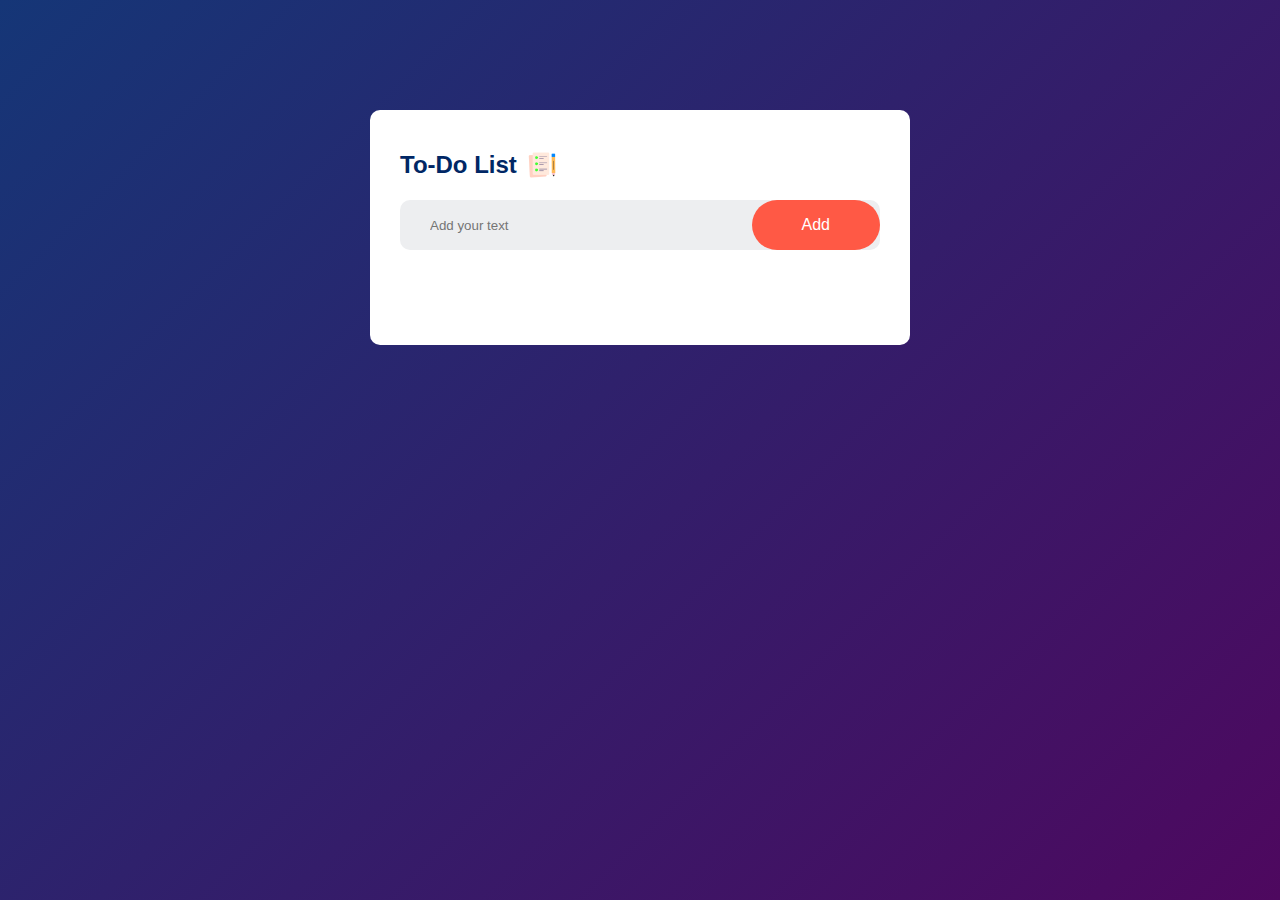
<file: To-do list app/index.html>
<!DOCTYPE html>
<html lang="en">
<head>
    <meta charset="UTF-8">
    <meta name="viewport" content="width=device-width, initial-scale=1.0">
    <title>To-Do List App</title>
    <link rel="stylesheet" href="styles.css">
</head>
<body>
    <div class="container">
        <div class="todo-app">
            <h2>To-Do List <img src="images/icon.png" alt=""></h2>
            <div class="row">
                <input type="text" id="input-box" placeholder="Add your text">
                <button onclick="addTask()">Add</button>
            </div>
            <ul id="list-container">
                <!-- <li class="checked">Task 1</li>
                <li>Task 2</li>
                <li>Task 3</li> -->
            </ul>
        </div>
    </div>
    <script src="script.js"></script>
</body>
</html>
</file>
<file: To-do list app/styles.css>
*{
    margin : 0;
    padding: 0;
    font-family: 'Poppins', sans-serif;
    box-sizing: border-box;
}

.container {
    width: 100%;
    min-height: 100vh;
    background: linear-gradient(135deg, #153677, #4e085f);
    padding: 10px;
}

.todo-app {
    width: 100%;
    max-width: 540px;
    background: #fff;
    margin : 100px auto 20px;
    padding : 40px 30px 70px;
    border-radius: 10px;
}

.todo-app h2 {
    color : #002765;
    display:flex;
    align-items:center;
    margin-bottom: 20px;
}

.todo-app h2 img {
    width : 30px;
    margin-left: 10px;
}

.row {
    display: flex;
    align-items: center;
    justify-content: space-between;
    background: #edeef0;
    border-radius: 10px;
    padding-left: 20px;
    margin-bottom: 25px;
}

input {
    flex:1;
    border : none;
    outline: none;
    padding : 10px;
    background: transparent;
    font-weight: 14px;
}

button {
    border: none;
    outline: none;
    padding: 16px 50px;
    background: #ff5945;
    color:#fff;
    font-size: 16px;
    cursor: pointer;
    border-radius: 40px;
}

ul li {
    list-style: none;
    font-size: 17px;
    padding : 12px 8px 12px 50px;
    user-select: none;
    cursor: pointer;
    position: relative;
}

ul li:before {
    content: '';
    position: absolute;
    height: 28px;
    width: 28px;
    border-radius: 50%;
    background-image: url(images/unchecked.png);
    background-size: cover;
    background-position: center;
    top: 12px;
    left: 8px;
}

ul li.checked {
    color: #555;
    text-decoration: line-through;
}

ul li.checked:before {
    background-image: url(images/checked.png);
}

ul li span {
    position: absolute;
    right: 0;
    top: 5px;
    width: 40px;
    height: 40px;
    font-size: 22px;
    color: #555;
    line-height: 40px;
    text-align: center;
}

ul li span:hover {
    background: #edeef0;
    border-radius: 50%;
}
</file>
